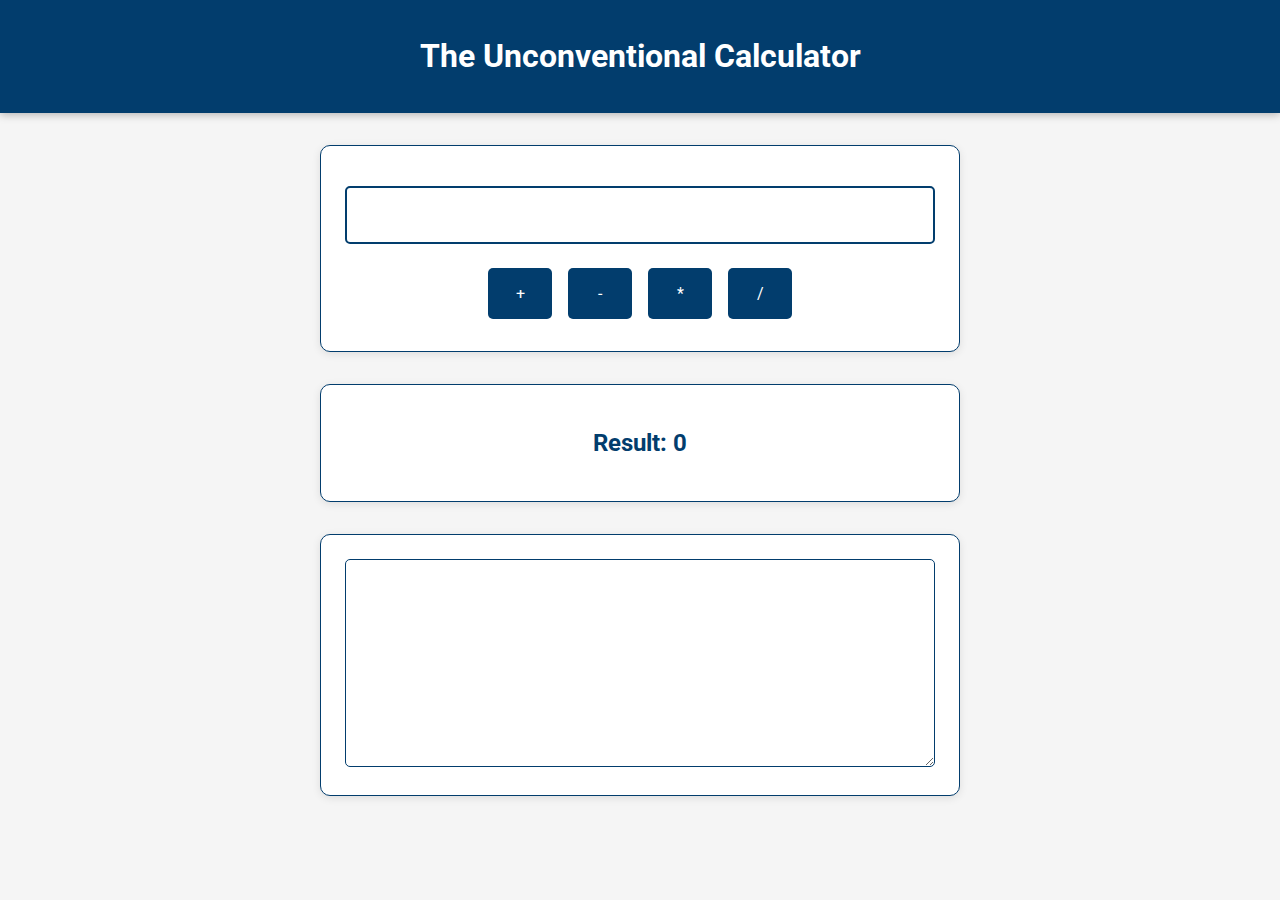
<file: basics-01-starting-project/index.html>
<!DOCTYPE html>
<html lang="en">
  <head>
    <meta charset="UTF-8" />
    <meta name="viewport" content="width=device-width, initial-scale=1.0" />
    <meta http-equiv="X-UA-Compatible" content="ie=edge" />
    <title>Basics</title>
    <link
      href="https://fonts.googleapis.com/css?family=Roboto:400,700&display=swap"
      rel="stylesheet"
    />
    <link rel="stylesheet" href="assets/styles/app.css" />
  </head>
  <body>
    <header>
      <h1>The Unconventional Calculator</h1>
    </header>

    <section id="calculator">
      <input type="number" id="input-number" />
      <div id="calc-actions">
        <button type="button" id="btn-add">+</button>
        <button type="button" id="btn-subtract">-</button>
        <button type="button" id="btn-multiply">*</button>
        <button type="button" id="btn-divide">/</button>
      </div>
    </section>
    <section id="results">
      <h2>Result: <span id="current-result">0</span></h2>
    </section>
    <section id="logs">
      <textarea id="current-log" rows="10" cols="50"></textarea>
    </section>

    <script src="assets/scripts/app.js"></script>
  </body>
</html>
</file>
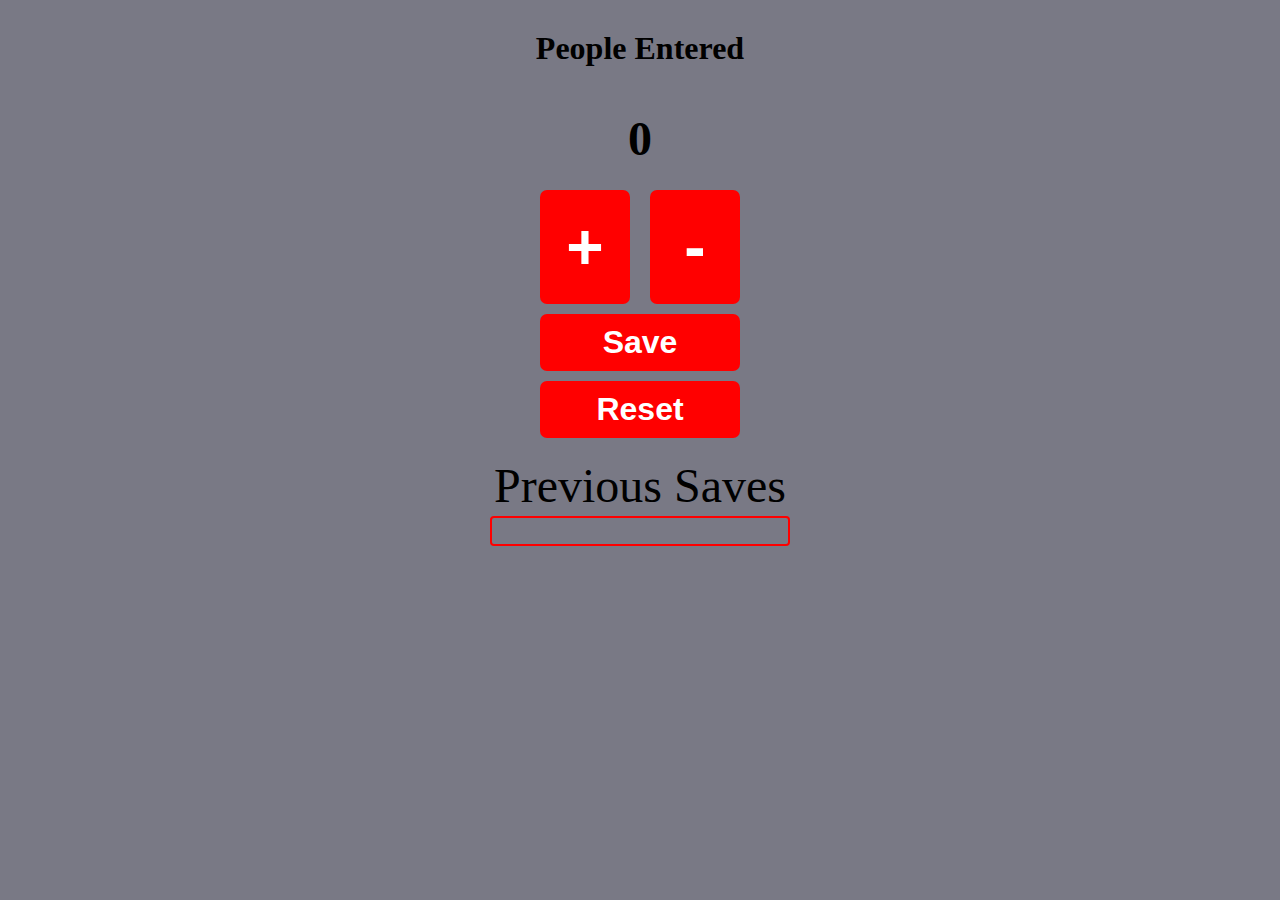
<file: Js/Passenger Counter/index.html>
<!DOCTYPE html>
<html lang="en">

<head>
    <meta charset="UTF-8">
    <meta name="viewport" content="width=device-width, initial-scale=1.0">
    <link rel="stylesheet" href="style.css">
    <title>Passenger Counter</title>
</head>

<body>
    <div class="main">
        <h1>People Entered</h1>
        <h2 id="count-ele">0</h2>
        <div class="buttons">
            <button class="btn-add">+</button>
            <button class="btn-sub">-</button>
        </div>
        <button class="btn-save">Save</button>
        <button class="btn-clear">Reset</button>
        <label for="save-ele">Previous Saves</label>
        <p class="save-ele"></p>
    </div>

    <script src="app.js"></script>
</body>

</html>
</file>
<file: basics-01-starting-project/assets/styles/app.css>
* {
  box-sizing: border-box;
}

body {
  margin: 0;
  font-family: 'Roboto', sans-serif;
  background-color: #f5f5f5;
}

header {
  background: #023d6d;
  color: white;
  padding: 1rem;
  text-align: center;
  box-shadow: 0 2px 8px rgba(0, 0, 0, 0.26);
}

#results,
#calculator,
#logs {
  margin: 2rem auto;
  width: 40rem;
  max-width: 90%;
  border: 1px solid #023d6d;
  border-radius: 10px;
  padding: 1.5rem;
  color: #023d6d;
  background-color: white;
  box-shadow: 0 2px 8px rgba(0, 0, 0, 0.1);
}

#results {
  text-align: center;
}

#calculator input {
  font: inherit;
  font-size: 2rem;
  border: 2px solid #023d6d;
  width: 100%;
  padding: 0.5rem;
  margin: 1rem auto;
  color: #023d6d;
  text-align: center;
  border-radius: 5px;
  transition: border-color 0.3s;
}

#calculator input:focus {
  outline: none;
  border-color: #084f88;
}

#calculator button {
  font: inherit;
  background: #023d6d;
  color: white;
  border: none;
  padding: 1rem 1.5rem;
  cursor: pointer;
  border-radius: 5px;
  transition: background-color 0.3s;
  justify-content: center;
  align-items: center;
}

#calculator button:hover,
#calculator button:active {
  background: #084f88;
}

#calc-actions button {
  width: 4rem;
  margin: 0.5rem;
}

#calc-actions {
  display: flex;
  justify-content: center;
}

#logs {
  text-align: left;
}

#current-log {
  width: 100%;
  min-height: 150px;
  padding: 0.5rem;
  border: 1px solid #023d6d;
  border-radius: 5px;
  resize: vertical;
  font-size: 1rem;
  transition: border-color 0.3s;
}

#current-log:focus {
  outline: none;
  border-color: #084f88;
}
</file>
<file: Js/Passenger Counter/style.css>
*{
    box-sizing: border-box;
    margin: 0;
    padding: 0;
}

body{
    background: rgb(121, 121, 133);
}

.main{
    display: flex;
    flex-direction: column;
    justify-content: space-around;
    align-items: center;
}
.main h1{
    margin: 10px;
    padding: 20px;
}
.main h2{
    margin: 4px;
    padding: 10px;
    font-size: 3em;
}

.btn-save,.btn-clear{
    border:none;
    padding-top: 10px;
    padding-bottom: 10px;
    color: white;
    background: red;
    font-weight: 700;
    width:200px;
    margin-bottom: 10px;
    border-radius: 7px;
    font-size: 2em;
}
p{
    margin: 3px;
    padding: 5px;
    display: flex;
    align-items: center;
    width: 300px;
    height: 30px;
    border: 2px solid red;
    border-radius: 4px;
}
label{
    font-size: 3em;
    margin-top: 10px;
}

.buttons{
    display: flex;
    justify-content: space-between;
    align-items: center;
}

.buttons .btn-add,
.buttons .btn-sub{
    border:none;
    padding: 20px;
    margin: 10px;
    color: white;
    background: red;
    font-weight: 700;
    width:90px;
    margin-bottom: 10px;
    border-radius: 7px;
    font-size: 4em;
}
</file>
